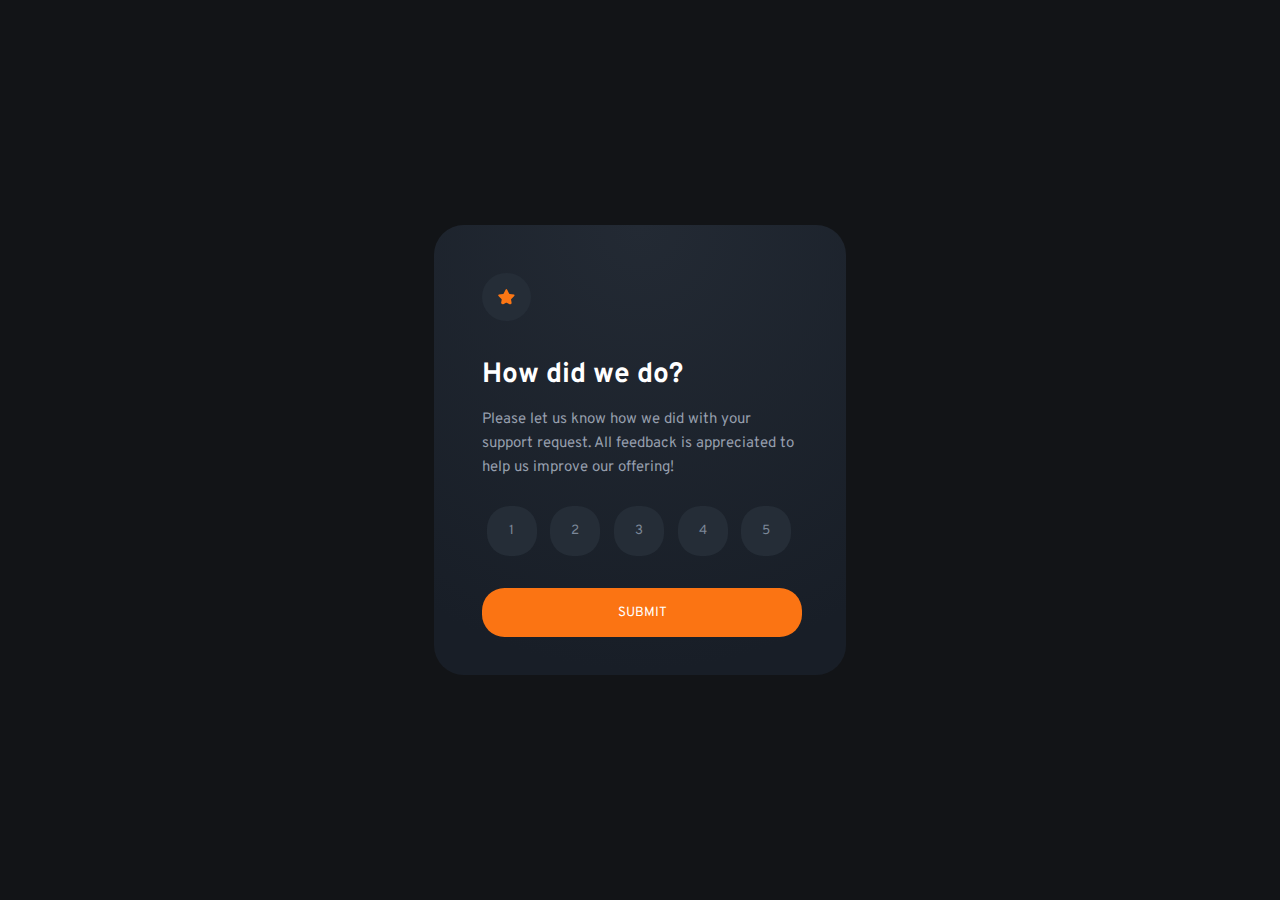
<file: Fernando/Mobile/index.html>
<!DOCTYPE html>
<html lang="pt-br">
<head>
    <meta charset="UTF-8">
    <meta name="viewport" content="width=device-width, initial-scale=1.0">
    <link rel="stylesheet" href="./css/style.css">
    <title>AULINHA AVANÇADA</title>
</head>
<body>
    <section class="fofinho">
    <img src="./interactive-rating-component/images/icon-star.svg" alt="Logo da estrela">

   <h1>How did we do?</h1>

   <p>Please let us know how we did with your support request. All feedback is appreciated to help us improve our offering!</p>

   <div class="botoes">
    <button>1</button>
    <button>2</button>
    <button>3</button>
    <button>4</button>
    <button>5</button>
   </div>
   
   <div class="submit">
    <button><a href="./html/pag2.html">SUBMIT</a></button>
   </div>
  
</section>
</body>
</html>
</file>
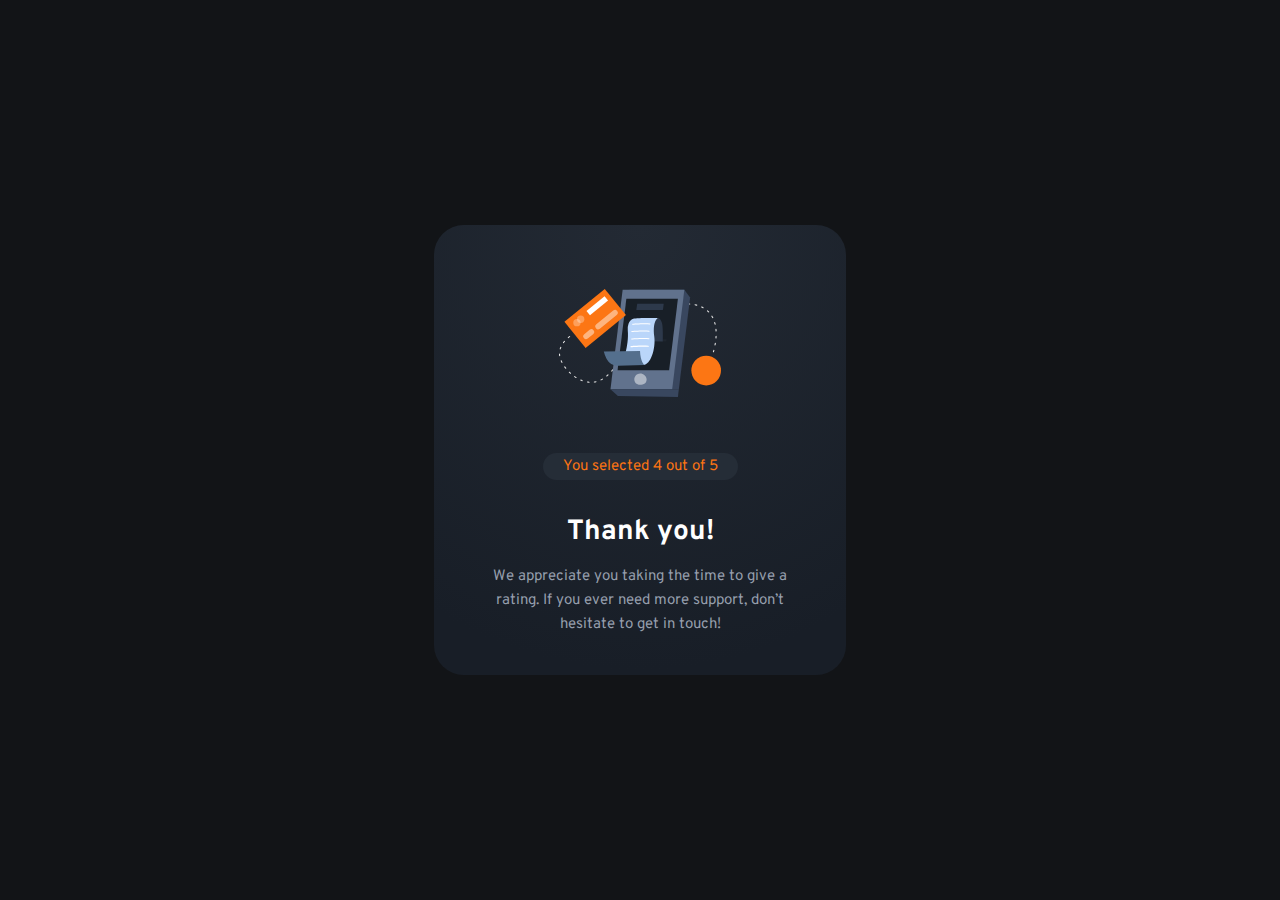
<file: Fernando/Mobile/html/pag2.html>
<!DOCTYPE html>
<html lang="pt-br">
<head>
    <meta charset="UTF-8">
    <meta name="viewport" content="width=device-width, initial-scale=1.0">
    <link rel="stylesheet" href="../css/style2.css">
    <title>AULINHA AVANÇADA</title>
</head>
<body>
    <section class="fofinho">

        <img src="../interactive-rating-component/images/illustration-thank-you.svg" alt="Logo da estrela">

            <div class="select">
                <p>You selected 4 out of 5</p>
            </div>

        <h1>Thank you!</h1>

            <p>We appreciate you taking the time to give a rating. If you ever need more support, don’t hesitate to get in touch!</p>
            
</section>
</body>
</html>
</file>
<file: Fernando/Mobile/css/style.css>
@import url('https://fonts.googleapis.com/css2?family=Overpass&display=swap');
@import url('https://fonts.googleapis.com/css2?family=Overpass:wght@700&display=swap');

*{
    margin: 0px;
    padding: 0px;
    box-sizing: border-box;
    font-family: 'Overpass';

}

:root{
    --Primary-Orange: hsl(25, 97%, 53%);
    --White: hsl(0, 0%, 100%);
    --Light-Grey: hsl(217, 12%, 63%);
    --Medium-Grey: hsl(216, 12%, 54%);
    --Dark-Blue: hsl(212, 19%, 18%);
    --Very-Dark-Blue: hsl(216, 13%, 8%);
    --radial-gradient: hsl(0, 0%, 59%);

}

@media(min-width: 880px){   

}

    body{
        display: flex;
        align-items: center;
        justify-content: center;
        height: 100vh;
        background: var(--Very-Dark-Blue);
}

.fofinho{
    background: radial-gradient(98.96% 98.96% at 50% 0%, #232A34 0%, #181e27 100%);
    border-radius: 30px;
    width: 412px;
    height: 450px;
    left: 514px;
    top: 195px;
    padding: 48px;
    line-height: 25px;
    margin-inline: 32px;


}

.fofinho h1{
    color: var(--White);
    font-family: 'Overpass';
    font-style: bold;
    font-weight: 700;
    font-size: 28px;
    line-height: 35px;
    margin-bottom: 15px;
}

.fofinho p{
    font-family: 'Overpass';
    font-style: normal;
    font-weight: 400;
    font-size: 15px;
    line-height: 24px;
    color: var(--Light-Grey);
    margin-bottom: 1.6rem;
}

img{
    box-sizing: border-box;
    background: var(--Dark-Blue);
    border-radius: 30px;
    padding: 1rem;
    margin-bottom: 28px;
}

.botoes button{
    box-sizing: border-box;
    background: var(--Dark-Blue);
    border-radius: 22.5px;
    width: 50px;
    height: 50px;
    padding: 1rem;
    color: var(--Medium-Grey);
    align-items: center;
    margin-inline: 0.3rem;
    font-family: 'Overpass';
    border: none;
 
}

.botoes :hover{
    cursor: pointer;
    background: var(--Medium-Grey);
    color: var(--White);
    font-family: 'Overpass';
}

.submit button{
    box-sizing: border-box;
    background: var(--Primary-Orange);
    border-radius: 22.5px;
    padding: 1rem;
    width: 320px;
    margin-top: 2rem;
    font-family: 'Overpass';
    border: none;

}

.submit :hover{
    cursor: pointer;
    background: var(--White);
    color: var(--Primary-Orange);
    font-family: 'Overpass';
    color: var(--Primary-Orange);
}

.submit a{
    text-decoration: none;
    color: var(--White);
}
</file>
<file: Fernando/Mobile/css/style2.css>
@import url('https://fonts.googleapis.com/css2?family=Overpass&display=swap');
@import url('https://fonts.googleapis.com/css2?family=Overpass:wght@700&display=swap');

*{
    margin: 0px;
    padding: 0px;
    box-sizing: border-box;
    font-family: 'Overpass';

}

:root{
    --Primary-Orange: hsl(25, 97%, 53%);
    --White: hsl(0, 0%, 100%);
    --Light-Grey: hsl(217, 12%, 63%);
    --Medium-Grey: hsl(216, 12%, 54%);
    --Dark-Blue: hsl(212, 19%, 18%);
    --Very-Dark-Blue: hsl(216, 13%, 8%);
    --radial-gradient: hsl(0, 0%, 59%);

}

@media(min-width: 880px){   
}

body{
    display: flex;
    align-items: center;
    justify-content: center;
    height: 100vh;
    background: var(--Very-Dark-Blue);
}

.fofinho{
    background: radial-gradient(98.96% 98.96% at 50% 0%, #232A34 0%, #181E27 100%);
    border-radius: 30px;
    width: 412px;
    height: 450px;
    left: 514px;
    top: 195px;
    padding: 48px;
    line-height: 25px;
    margin-inline: 121;
    text-align: center;

}

.fofinho h1{
    color: var(--White);
    font-family: 'Overpass';
    font-style: bold;
    font-weight: 700;
    font-size: 28px;
    line-height: 35px;
    margin-top: 36px;
    margin-bottom: 15px;
}

.fofinho p{
    font-family: 'Overpass';
    font-style: normal;
    font-weight: 400;
    font-size: 15px;
    line-height: 24px;
    color: var(--Light-Grey);
    margin-bottom: 1.6rem;
}

img{
    box-sizing: border-box;
    background: #232A34 #181E27;
    border-radius: 30px;
    padding: 1rem;
    margin-bottom: 32px;
}

.select p{
    box-sizing: border-box;
    background: var(--Dark-Blue);
    border-radius: 22.5px;
    width: 193px;
    font-family: 'Overpass';
    border: none;
    color: var(--Primary-Orange);
    display: inline;
    padding: 4px 20px 4px 20px;
}
</file>
